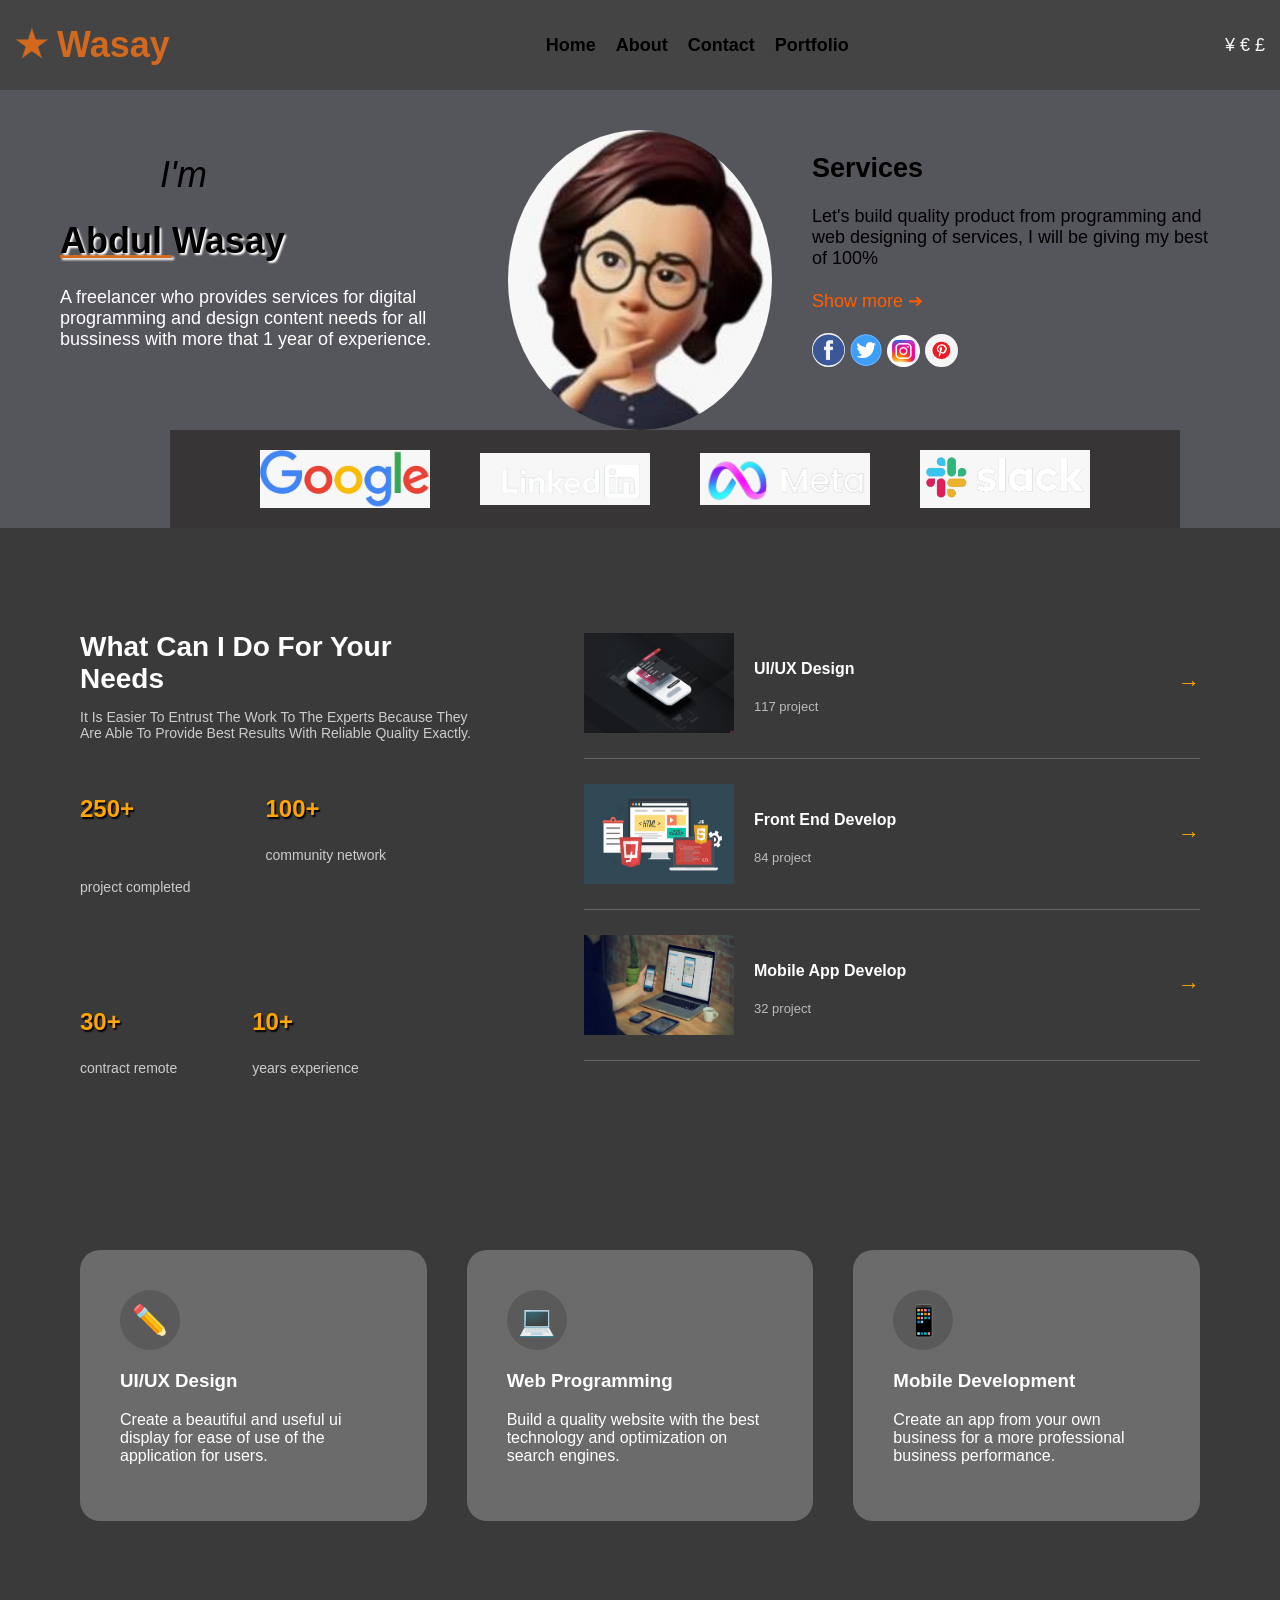
<file: index.html>
<!DOCTYPE html>
<html lang="en">

<head>
    <meta charset="UTF-8">
    <meta name="viewport" content="width=device-width, initial-scale=1.0">
    <title>Document</title>
    <link rel="stylesheet" href="style.css">
</head>

<body>
    <!-- Header-Section heheheheheh -->
    <header>
        <h1>★ Wasay</h1>
        <nav id="nav-icons">
            <a href="">Home</a>
            <a href="">About</a>
            <a href="">Contact</a>
            <a href="">Portfolio</a>
        </nav>
        <p id="icons">&yen; &euro; &pound; </p>
    </header>
    <div id="Head-div-hero-sec-1">
        <div id="first-div">
            <h1 id="italic-h1">I'm</h1>
            <h1 id="name-1"><span id="name-2"> Abdul </span> Wasay</h1>
            <p id="paragraph-1">A freelancer who provides services for digital programming and design content
                needs for all bussiness with more that 1 year of experience.</p>
        </div>
        <div id="logo-div">
            <img src="Logo.png" alt="">
        </div>
        <div id="italic-p">
            <h2>Services</h2>
            <p>Let's build quality product from programming and web designing of services, I will be giving my
                best of 100% <br><br> <a id="show-more-link" href="new.html">Show more ➔</a> <br><br> <img id="img-fb"
                    src="fb.png" alt=""> <img id="img-twitter" src="twitter.png" alt=""> <img id="img-insta"
                    src="insta.png" alt=""> <img id="img-pint" src="pint.png" alt=""></p>
        </div>
    </div>
    <div id="images-1">
        <img src="google.png" alt="">
        <img src="linked.in.png" alt="">
        <img src="meta.png" alt="">
        <img src="slack.png" alt="">
    </div>
    <!-- Middle-Section hehehehehe -->
    <section class="big-box">

<div class="left-side">

<h2>What Can I Do For Your Needs</h2>

<p>It Is Easier To Entrust The Work To The Experts Because They Are Able To Provide Best Results With Reliable Quality Exactly.</p>

<div class="number-area">

<div class="num">
<h3>250+</h3><br>
<p>project completed</p>
</div>

<div class="num">
<h3>100+</h3>
<p>community network</p>
</div>

<div class="num">
<h3>30+</h3>
<p>contract remote</p>
</div>

<div class="num">
<h3>10+</h3>
<p>years experience</p>
</div>

</div>

</div>


<div class="right-side">

<div class="work-row">

<img src="mob.png">

<div class="words">
<h4>UI/UX Design</h4>
<p>117 project</p>
</div>

<div class="arrow">→</div>

</div>


<div class="work-row">

<img src="comp.png">

<div class="words">
<h4>Front End Develop</h4>
<p>84 project</p>
</div>

<div class="arrow">→</div>

</div>


<div class="work-row">

<img src="comp-mob.png">

<div class="words">
<h4>Mobile App Develop</h4>
<p>32 project</p>
</div>

<div class="arrow">→</div>

</div>

</div>

</section>
<!-- Last-Section Hehehehe -->
<section class="last-part">

<div class="box">

<div class="icon">✏️</div>

<h3>UI/UX Design</h3>

<p>Create a beautiful and useful ui display for ease of use of the application for users.</p>

</div>


<div class="box">

<div class="icon">💻</div>

<h3>Web Programming</h3>

<p>Build a quality website with the best technology and optimization on search engines.</p>

</div>


<div class="box">

<div class="icon">📱</div>

<h3>Mobile Development</h3>

<p>Create an app from your own business for a more professional business performance.</p>

</div>

</section>
</body>

</html>
</file>
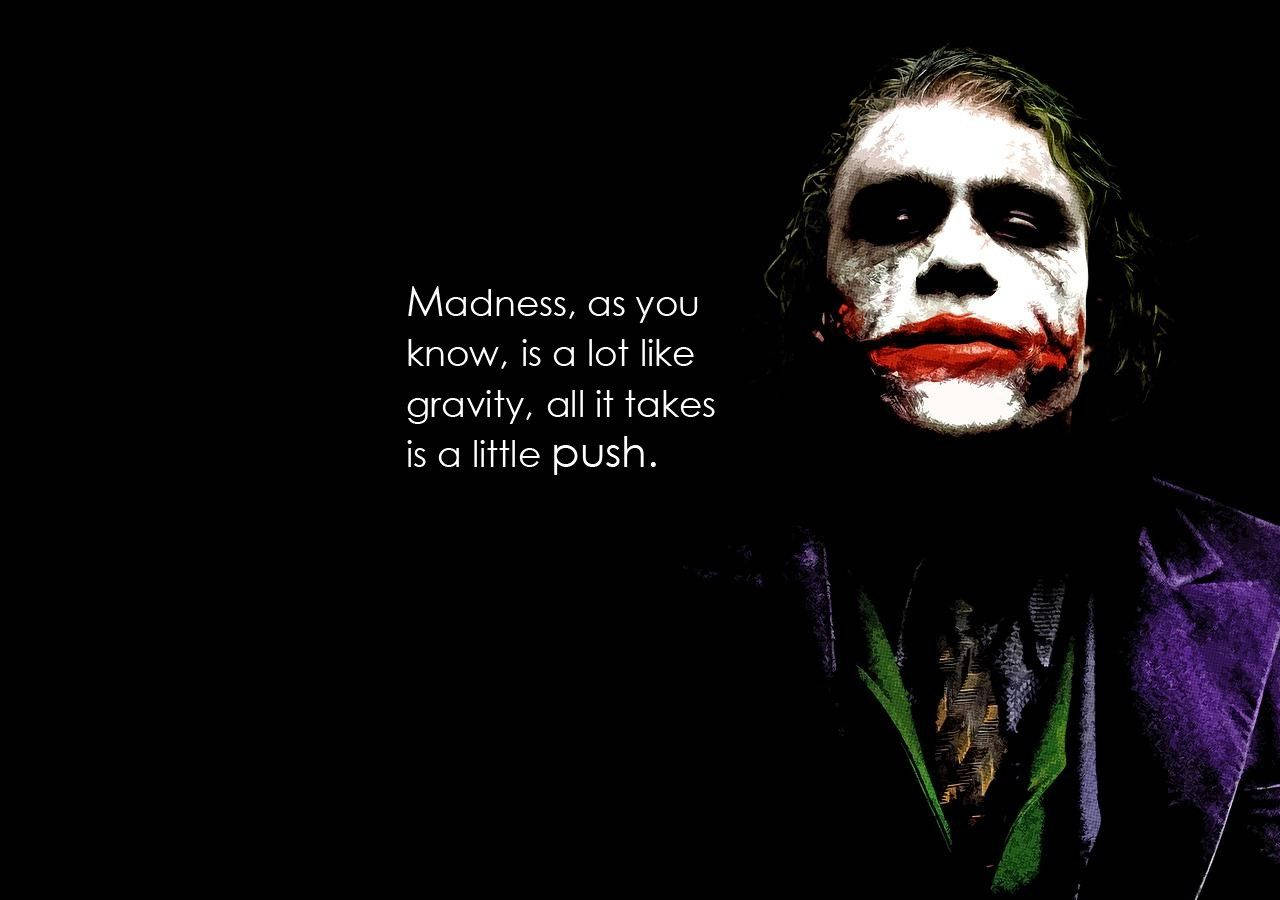
<file: new.html>
<!DOCTYPE html>
<html lang="en">
<head>
    <meta charset="UTF-8">
    <meta name="viewport" content="width=device-width, initial-scale=1.0">
    <title>Document</title>
    <link rel="stylesheet" href="new.css">
</head>
<body>
</body>
</html>
</file>
<file: style.css>
body,
html {
    margin: 0;
    padding: 0;
    background-color: #55555C;
    font-family: 'Segoe UI', Tahoma, Geneva, Verdana, sans-serif;
}

header {
    display: flex;
    justify-content: space-between;
    align-items: center;
    font-size: large;
    background-color: rgb(68, 68, 68);
    padding: 0px 15px;
}

#nav-icons {
    display: flex;
    font-weight: bolder;
    gap: 20px;
}

header h1 {
    color: chocolate;
}

header p {
    color: whitesmoke;
}

nav a {
    text-decoration: none;
    color: black;
}

ins {
    color: chocolate;
}

#italic-h1 {
    font-style: italic;
    font-weight: 400;
    padding: 0px 100px;
}

#name-1 {
    text-shadow: 2px 2px 2px white;
    color: black;
}

#name-2 {
    text-decoration: underline chocolate;
}

#paragraph-1 {
    font-size: large;
    color: white;
    font-weight: 200;
}

#Head-div-hero-sec-1 {
    font-size: large;
    display: flex;
    justify-content: space-between;
    gap: 40px;
    margin-top: 40px;
    padding: 0px 60px;
}

#img-fb {
    width: 8%;
    height: 8%;
    border-radius: 100%;
}

#img-twitter {
    width: 8%;
    height: 8%;
    border-radius: 100%;
}

#img-insta {
    width: 8%;
    height: 8%;
    border-radius: 100%;
}

#img-pint {
    width: 8%;
    height: 8%;
    border-radius: 100%;
}

#logo-div {
    width: 300px;
    height: 300px;
    border-radius: 100%;
}

#logo-div img {
    width: 100%;
    border-radius: 100%;
    height: 100%;
}

#italic-p {
    width: 40%;
}

#first-div {
    width: 40%;
}

#show-more-link {
    color: rgb(255, 94, 1);
    text-decoration: none;
}

#images-1 img {
    width: 17%;
    height: 17%;
    background-color: gray;
}

#images-1 {
    display: flex;
    justify-content: center;
    gap: 50px;
    padding: 20px 5px;
    background-color: rgb(55, 53, 53);
    width: 1000px;
    align-items: center;
    text-align: center;
    margin-left: 170px;
}
.big-box{
display:flex;
justify-content:space-between;
padding:80px;
background:#3a3a3a;
color:white;
}

.left-side{
width:35%;
}

.left-side h2{
font-size:28px;
margin-bottom:10px;
}

.left-side p{
font-size:14px;
color:#ccc;
}

.number-area{
display:flex;
flex-wrap:wrap;
gap: 75px;
margin-top:30px;
}

.num h3{
color:orange;
font-size:24px;
text-shadow: 1.5px 1.5px 1.5px black;
}

.right-side{
width:55%;
}

.work-row{
display:flex;
align-items:center;
padding:25px 0;
border-bottom:1px solid #666;
}

.work-row img{
width:150px;
height:100px;
margin-right:20px;
}

.words{
flex:1;
}

.words p{
color:#bbb;
font-size:13px;
}

.arrow{
color:orange;
font-size:22px;
}
.last-part{
display:flex;
justify-content:center;
gap:40px;
padding:80px;
background:#3a3a3a;
}

.box{
width:320px;
background:#6b6b6b;
padding:40px;
border-radius:20px;
color:white;
transition:0.3s;
}

.icon{
font-size:30px;
background:#5a5a5a;
width:60px;
height:60px;
display:flex;
align-items:center;
justify-content:center;
border-radius:50%;
margin-bottom:20px;
color:yellow;
transition:0.3s;
}

.box:hover{
background:green;
}

.box:hover .icon{
background:black;
color:green;
}
@media (max-width: 768px){
header{
flex-direction: column;
text-align: center;
gap: 10px;
}
#nav-icons{
justify-content: center;
gap: 15px;
}
#Head-div-hero-sec-1{
flex-direction: column;
text-align: center;
padding: 20px;
gap: 20px;
}
#first-div,
#italic-p,
#logo-div{
width: 100%;
margin-bottom: 20px;
}
#images-1{
margin-left: 0;
width: 100%;
justify-content: center;
gap: 15px;
padding: 20px;
}
#images-1 img{
width: 60px;
height: 60px;
}
.big-box{
flex-direction: column;
align-items: center;
padding: 20px;
}
.left-side,
.right-side{
width: 100%;
margin-bottom: 20px;
}
.number-area{
justify-content: center;
gap: 20px;
}
.work-row{
flex-direction: column;
text-align: center;
gap: 10px;
}
.last-part{
flex-direction: column;
align-items: center;
gap: 20px;
padding: 20px;
}
.box{
width: 90%;
margin-bottom: 20px;
}
}
</file>
<file: new.css>
body{
    background-image: url(joker.png);
    color: whitesmoke;
}
</file>
